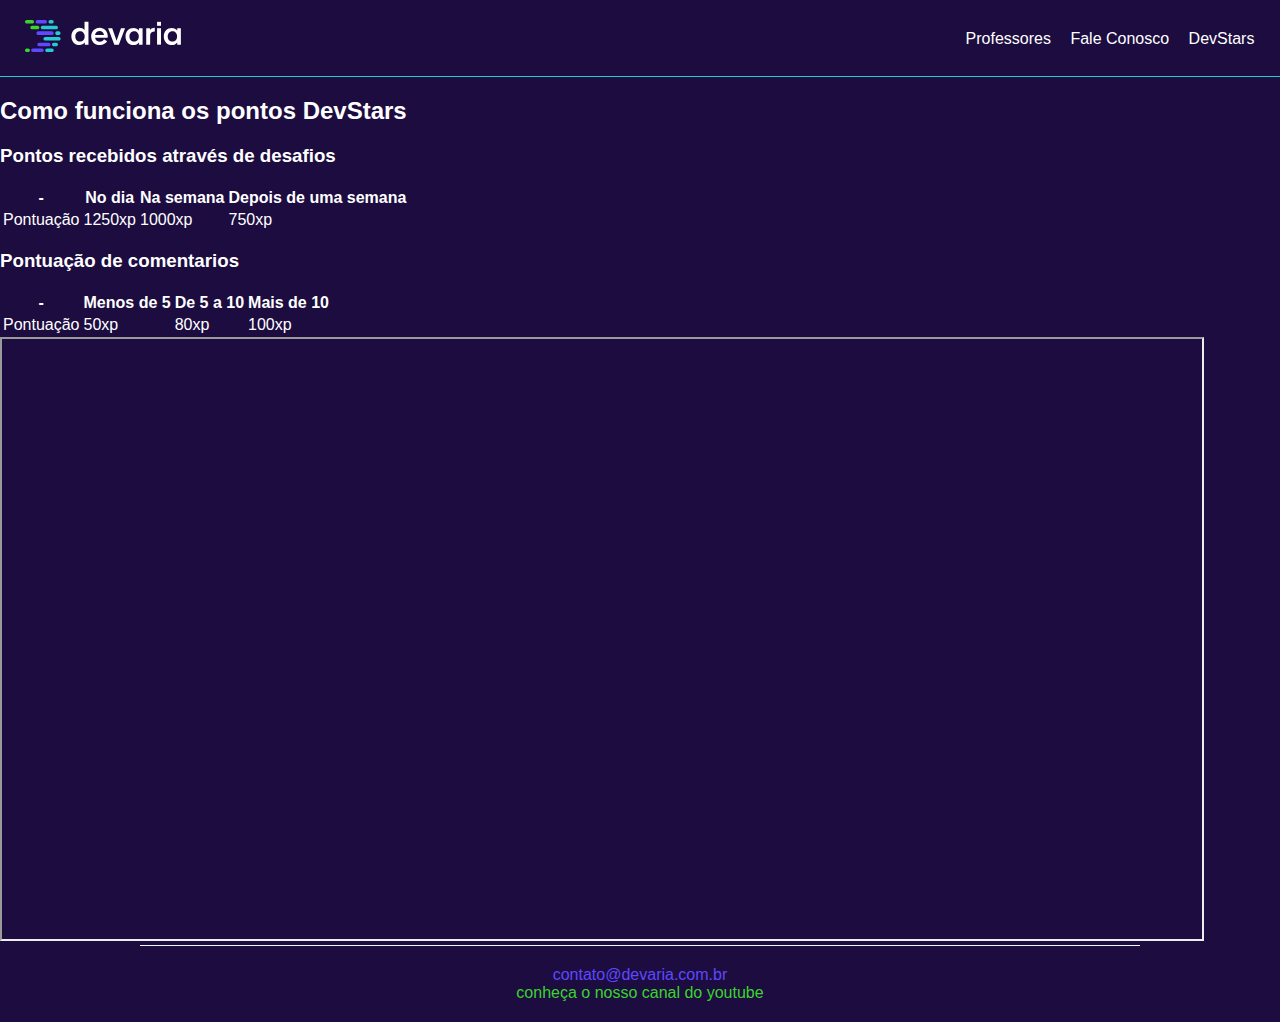
<file: devStars.html>
<!DOCTYPE html>
<html lang="en">
<head>
    <meta charset="UTF-8">
    <meta name="viewport" content="width=device-width, initial-scale=1.0">
    <title>DevStars</title>
    <link rel="stylesheet" href="public/css/devaria.css">
    <link rel="stylesheet" href="public/css/header.css">
    <link rel="stylesheet" href="public/css/footer.css">
</head>
<body>
    <header>
        <a href="index.html" class="link-logo">
            <img src="public/assets/imgs/logo.svg" alt="Logo da Devaria">
        </a>
        <nav class="menu">
            <ul>
                <li><a href="professores.html">Professores</a></li>
                <li><a href="faleConosco.html">Fale Conosco</a></li>
                <li><a href="devStars.html">DevStars</a></li>
                
            </ul>
        </nav>
    </header>

    <main>
        <h2>Como funciona os pontos DevStars</h2>
        <section>
            <h3>Pontos recebidos através de desafios </h3>
            <table>
                <thead>
                        <th>-</th>
                        <th>No dia</th>
                        <th>Na semana</th>
                        <th>Depois de uma semana</th>
                </thead>
                
                <tbody>
                    <tr>
                        <td>Pontuação</td>
                        <td>1250xp</td>
                        <td>1000xp</td>
                        <td>750xp</td>
                    </tr>
                </tbody>
            </table>
        </section>
        <section>
            <h3>Pontuação de comentarios </h3>
            <table>
                <thead>
                    <th>-</th>
                    <th>Menos de 5</th>
                    <th>De 5 a 10</th>
                    <th>Mais de 10</th>
                </thead>
                <tbody>
                    <tr>
                        <td>Pontuação</td>
                        <td>50xp</td>
                        <td>80xp</td>
                        <td>100xp</td>
                    </tr>
                </tbody>
            </table>
        </section>

        <section>
            <div>
                <iframe src="https://devaria.com.br" width="1200" height="600"></iframe>
            </div>
        </section>
    </main>

    <footer>
       <section>
        <span>contato@devaria.com.br</span><br>
        <span>Conheça o nosso canal do Youtube</span>
       </section>
    </footer>
</body>
</html>
</file>
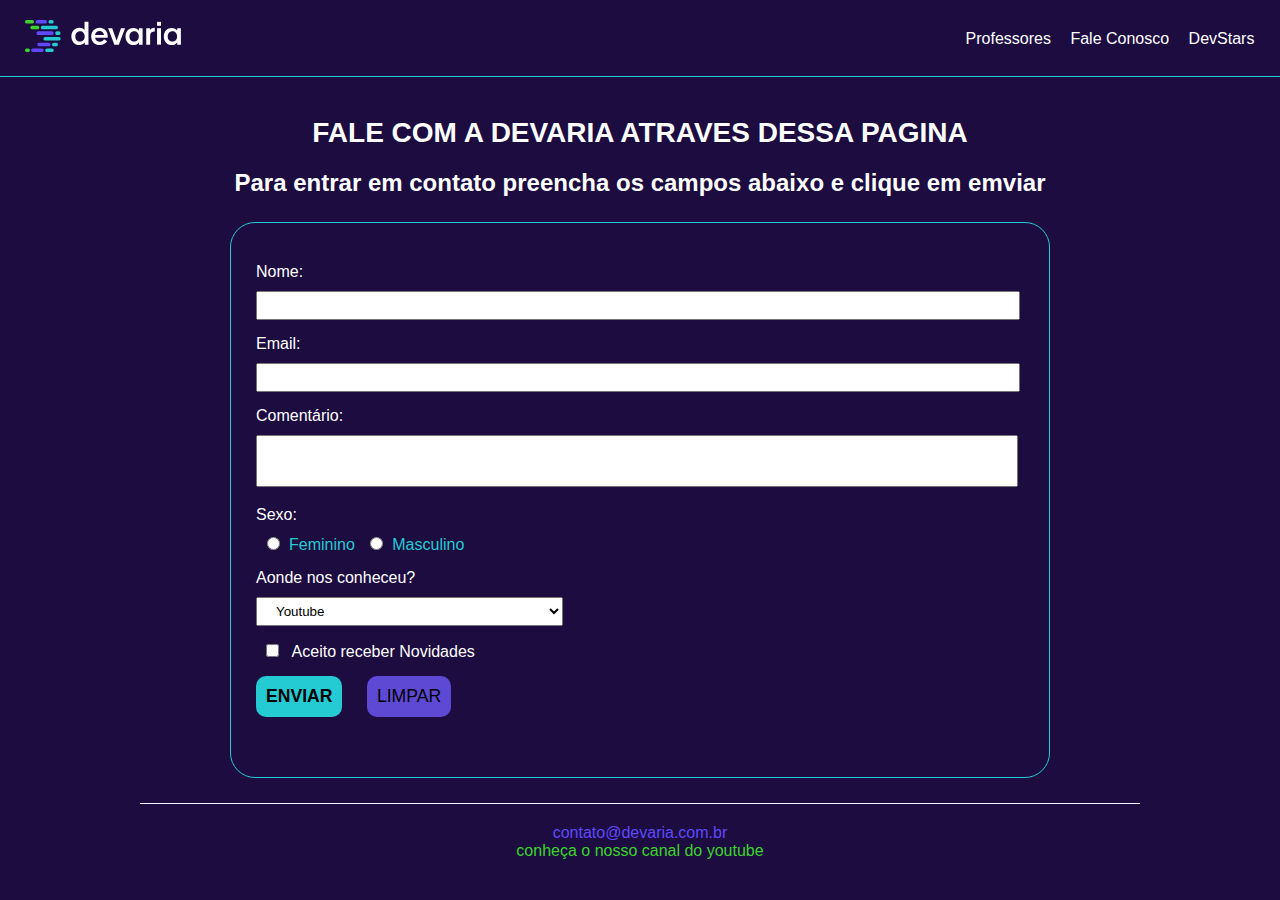
<file: faleConosco.html>
<!DOCTYPE html>
<html lang="en">
<head>
    <meta charset="UTF-8">
    <meta name="viewport" content="width=device-width, initial-scale=1.0">
    <title>Fale Conosco</title>
    <link rel="stylesheet" href="public/css/devaria.css">
    <link rel="stylesheet" href="public/css/header.css">
    <link rel="stylesheet" href="public/css/faleConosco.css">
    <link rel="stylesheet" href="public/css/footer.css">

</head>
<body>
    <header>
        <a href="index.html" class="link-logo">
            <img src="public/assets/imgs/logo.svg" alt="Logo da Devaria">
        </a>
        <nav class="menu">
            <ul>
                <li><a href="professores.html">Professores</a></li>
                <li><a href="faleConosco.html">Fale Conosco</a></li>
                <li><a href="devStars.html">DevStars</a></li>

            </ul>
        </nav>
    </header>
    <main>
        <h1 class="title text-center">Fale com a devaria atraves dessa pagina </h1>
        <h2 class="sub-title text-center">Para entrar em contato preencha os campos abaixo e clique em emviar</h2>
        <form action="index.html" class="contact-form margin-horizintal ">
            <div>
            <label for="">Nome:</label><input type="text" name="Nome" id="">
            </div>
            <div>
                <label for="">Email:</label><input type="email" name="Email">
            </div>
           <div>
            <label for="">Comentário:</label>
            <textarea name="Comentario" id="" ></textarea>
           </div>
           <div>
            <label for="">Sexo:</label>
            <input type="radio" name="Sexo" id=""><span>Feminino<span>
            <input type="radio" name="Sexo" id=""><span>Masculino<span>
           </div>
           <div>
            <label for="">Aonde nos conheceu?</label>
            <select name="Connheceu" id="">
                <option selected value="">Youtube</option>
                <option value="">Google</option>
                <option value="">Amigos</option>
                <option value="">Outros</option>

            </select>
        </div>
           <div>
            <input type="checkbox" name="Novidades" value="Aceite" id="">
            <span>Aceito receber Novidades</span>
           </div>
           <div>
            <input type="submit" value="Enviar" name="Enviar">
            <input type="reset" name="Limpar" value="Limpar">
           </div>
        </form>

    </main>
    <footer>
        <section>
            <span>contato@devaria.com.br</span><br>
            <span>Conheça o nosso canal do Youtube</span>
        </section>
    </footer>

</body>
</html>
</file>
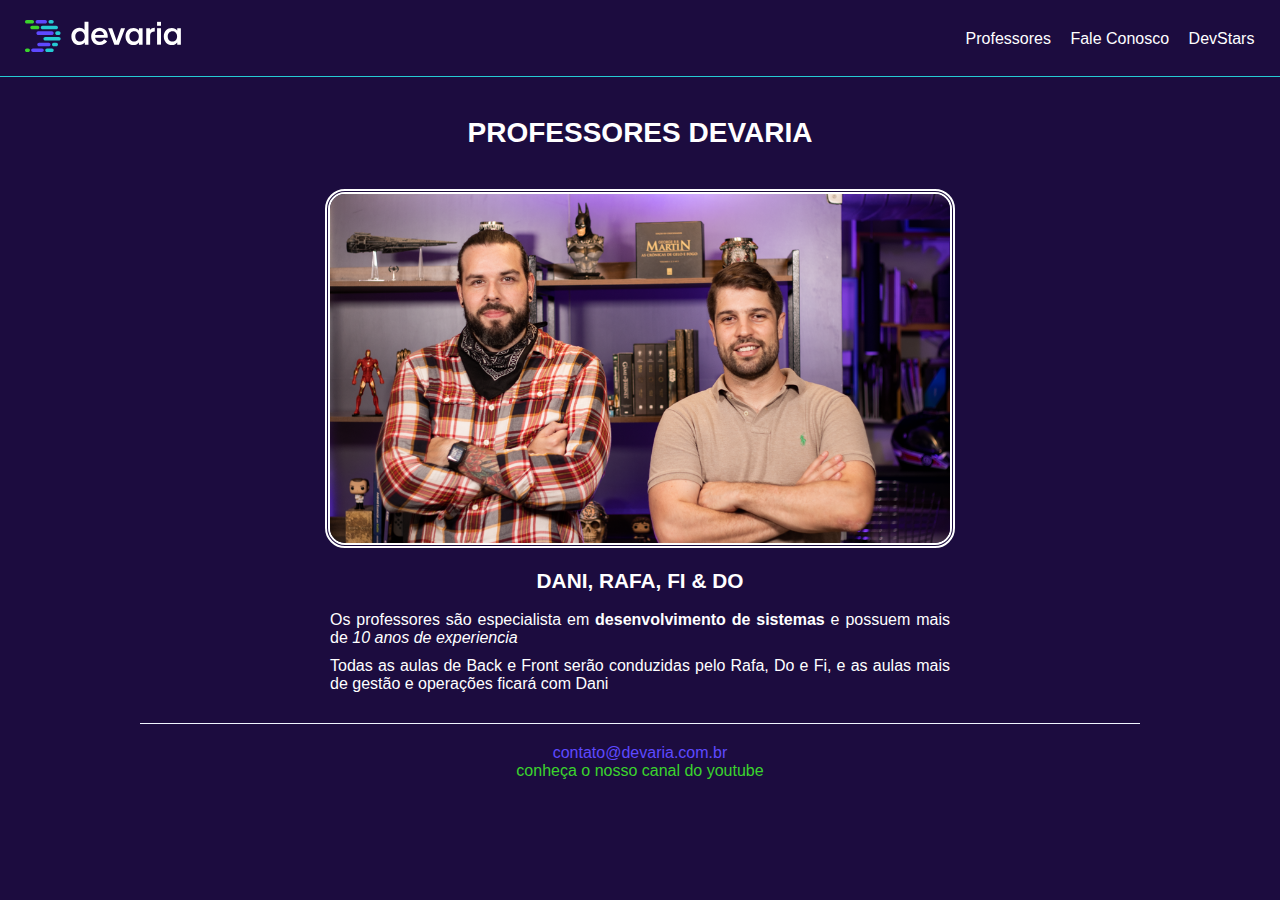
<file: professores.html>
<!DOCTYPE html>
<html lang="en">
<head>
    <meta charset="UTF-8">
    <meta name="viewport" content="width=device-width, initial-scale=1.0">
    <title>Professores</title>
    <link rel="stylesheet" href="public/css/devaria.css">
    <link rel="stylesheet" href="public/css/header.css">
    <link rel="stylesheet" href="public/css/professores.css">
    <link rel="stylesheet" href="public/css/footer.css">



</head>
<body>
    <header>
        <a href="index.html" class="link-logo">
            <img src="public/assets/imgs/logo.svg" alt="Logo da Devaria">
        </a>
        <nav class="menu">
            <ul>
                <li><a href="professores.html">Professores</a></li>
                <li><a href="faleConosco.html">Fale Conosco</a></li>
                <li><a href="devStars.html">DevStars</a></li>

            </ul>
        </nav>
    </header>

    <main>
        <h1 class="title text-center">Professores Devaria</h1>
        <section class="content-container">
            <div class="text-center">
                <img class="width-50pct-destktop" src="public/assets/imgs/fotoprofessores.png"   alt="Fotos do Professores">
            </div>
            <article>
                <h2 class="title text-center">Dani, Rafa, Fi & DO</h2>
    
                <p class="text-justify width-50pct-destktop">Os professores são especialista em <strong>desenvolvimento de sistemas</strong> e possuem mais de <em> 10 anos de experiencia</em></p>
    
                <p class="text-justify width-50pct-destktop">Todas as aulas de Back e Front serão conduzidas pelo Rafa, Do e Fi, e as aulas mais de gestão e operações ficará com Dani</p>
    
            </article>
        </section>
    </main>
    
    <footer>
        <section>
            <span>contato@devaria.com.br</span><br>
            <span>Conheça o nosso canal do Youtube</span>
        </section>
    </footer>

</body>
</html>
</file>
<file: public/css/devaria.css>
/* estilos globais */

html {
    height: 100%;
    
    
}



body {
    background-color: #1c0c3f;
    font-family: sans-serif;
    color: #fff;
    margin: 0;
}

.title {
    padding: 0 20px;
    font-size: 1.75em;
    text-transform: uppercase;
}

h1.title {
    margin: 40px auto 20px;
}

.text-justify {
    text-align: justify;
}

.text-center {
    text-align: center;
}

.margin-horizintal {
    margin-left: 20px;
    margin-right: 20px;
}

@media screen and (min-width:992px) {
    .width-50pct-destktop{
        width: 50% !important ;
    }
}
</file>
<file: public/css/header.css>
/* estilo do header  */


header .link-logo {
    display: block;
    padding: 20px 25px;
    border-bottom: 1px solid #25cbd3;
}

header nav ul {
    text-align: center;
    padding: 0;
}

header nav ul li {
    list-style: none;
    display: inline-block;
}

header nav ul li:not(:last-child) {
    margin-right: 15px;

}
.menu ul li a {
    color: #fff;
    text-decoration: none;
}

.menu ul li a:hover {
    color: #3bd42d;
    text-decoration: underline;
}

@media screen and (min-width: 992px) {
    header {
        position: relative;
    }

    .menu {
        position: absolute;
        right:2%;
        top: 18%;
    }
}
</file>
<file: public/css/footer.css>
/* estilo do footer */

footer {
    text-align: center;
    border-top: 1px solid #f0f5ff ;
    padding:  20px;
    width: 75%;
    margin: auto;
    text-transform: lowercase;
}

footer section span:first-child {
    color:#5e49ff
}

footer section span:last-child {
    color:#3bd42d
}
</file>
<file: public/css/faleConosco.css>
/* Estilo da pagina fale conosco */


.sub-title {
    margin: 0 20px;
}

main .contact-form > div {
    margin: 15px 0 ;
}

main .contact-form > div label {
    display: block;
    margin-bottom: 10px;
}

main .contact-form input,
main .contact-form select,
main .contact-form textarea {
    width: 90%;
    padding: 5px 15px;
    outline-color:#3bd42d ;
}

main .contact-form select {
    width: 100%;
}

main .contact-form textarea {
    resize: none;
    padding-top: 15px;
}

main .contact-form > div input[type="radio"],
main .contact-form > div input[type="checkbox"]{
    width: 25px;
}

main .contact-form > div:nth-child(4) span{
    color: #25cbd3;
}
main .contact-form > div input[type="submit"],
main .contact-form > div input[type="reset"]{
    width: 100%;
    margin-bottom: 20px;
    border: none;
    border-radius: 10px ;
    text-transform: uppercase;
    font-size: 1.1rem;
}

main .contact-form > div input[type="submit"] {
    background-color: #25cbd3;
    padding: 10px;
    font-weight: bold;
}

main .contact-form > div input[type="reset"] {
    background-color: #5e49d5;
}


@media screen and (min-width: 992px) {
    main .contact-form {
        width: 60%;
        border: 1px solid #25cbd3;
        border-radius: 25px;
        padding: 25px;
        margin: 25px auto;
    }

    main .contact-form input,
    main .contact-form textarea {
        width: 95%;
    }

    main .contact-form select{
        width: 40%;
    }

    main .contact-form > div input[type="submit"],
    main .contact-form > div input[type="reset"]{
    width: auto;   
    padding: 10px;  
    outline: none;

}

    main .contact-form > div input[type="submit"]{
        margin-right: 20px ;
    }
}
</file>
<file: public/css/professores.css>
/* Estilos da pagina professores */

.content-container {
    padding: 20px;
}

.content-container > div img {
     width: 98%;
     border-radius: 20px;
     border: 5px double;
}

.content-container h2.title {
    font-size: 1.3em;
}

@media screen and (min-width:992px) {
    
    .content-container article p {
        margin: 0 auto 10px;
    }
    
}
</file>
